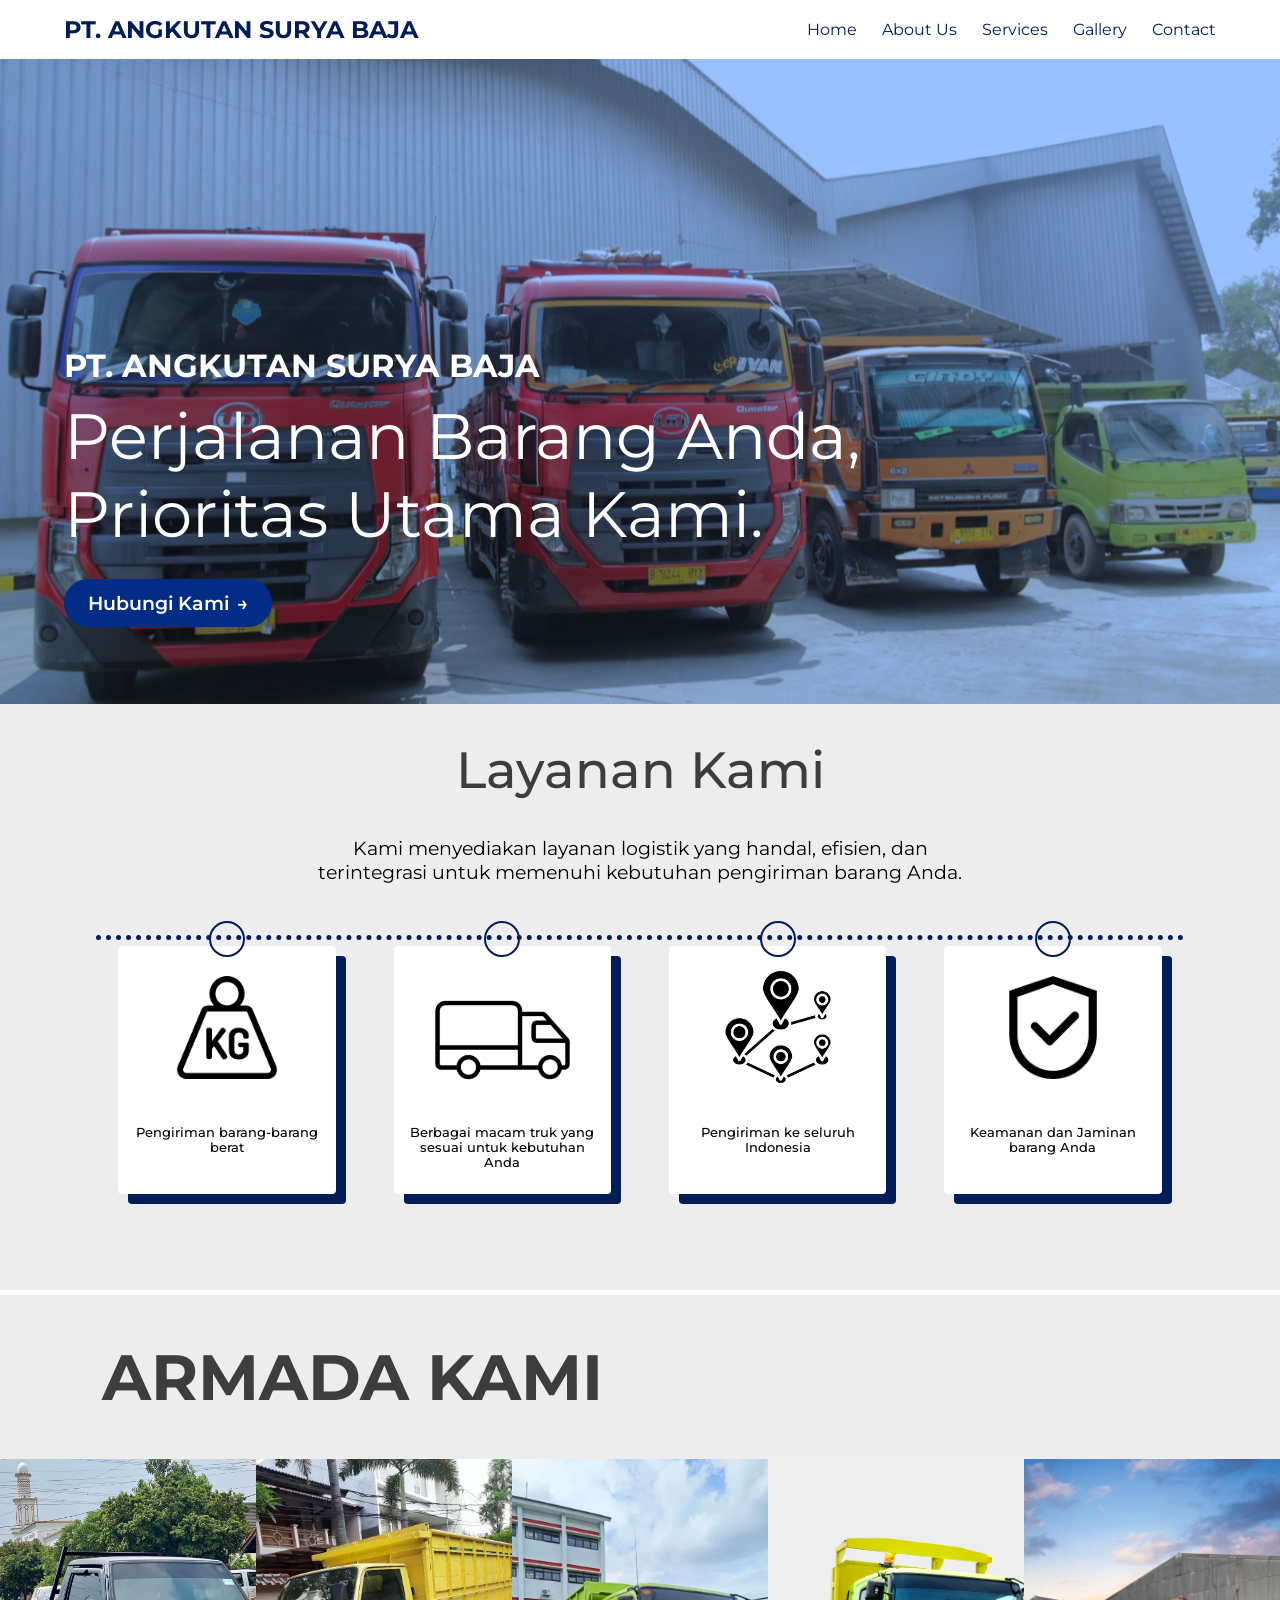
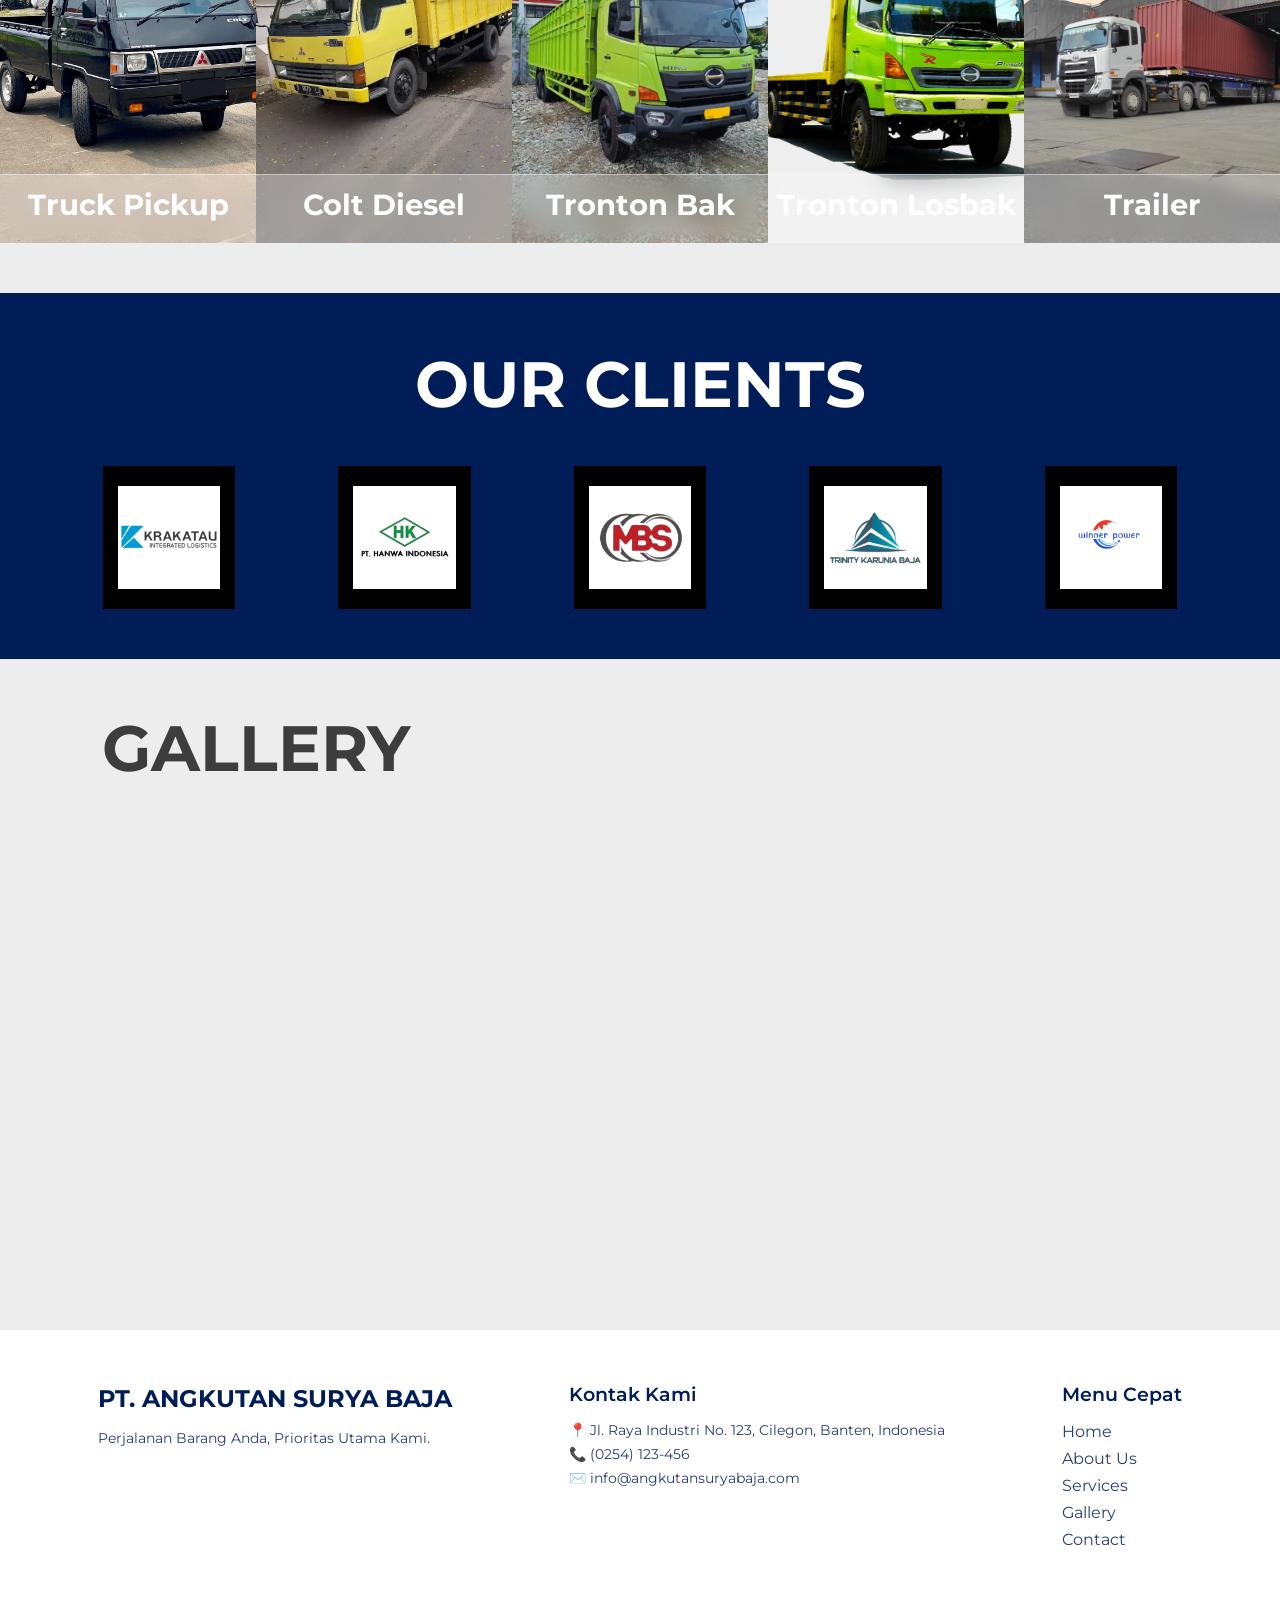
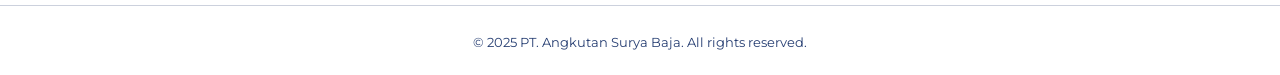
<file: index.html>
<!DOCTYPE html>
<html lang="en">
<head>
  <meta charset="UTF-8" />
  <meta name="viewport" content="width=device-width, initial-scale=1.0" />
  <title>Angkutan Surya Baja</title>

  <link href="https://fonts.googleapis.com/css2?family=Montserrat:wght@400;500;700&display=swap" rel="stylesheet">

  <link rel="stylesheet" href="style.css">
</head>
<body>
  <nav class="navbar" id="navbar">
    <a href="#" class="logo">PT. ANGKUTAN SURYA BAJA</a>
    <ul>
      <li><a href="index.html">Home</a></li>
      <li><a href="about.html">About Us</a></li>
      <li><a href="services.html">Services</a></li>
      <li><a href="gallery.html">Gallery</a></li>
      <li><a href="#contact">Contact</a></li>
    </ul>
  </nav>

  <div class="big-banner banner">
    <img src="assets/asb-trucks-1.jpg" alt="Banner">
  </div>

  <div class="banner-section">
    <h1>PT. ANGKUTAN SURYA BAJA</h1>
    <p>Perjalanan Barang Anda, <br>Prioritas Utama Kami.</p>
    <a href="#about" class="learn-more-link">Hubungi Kami</a>
  </div>

  <div class="layanan">
    <div class="layanan-heading">
      <h1>Layanan Kami</h1>
      <p>
        Kami menyediakan layanan logistik yang handal, efisien, dan<br>
        terintegrasi untuk memenuhi kebutuhan pengiriman barang Anda.
      </p>
    </div>

    <hr class="dotted-line">

    <div class="layanan-flex">
      <div class="service-card">
        <div class="circle"></div>
        <img src="assets/weight-icon.png" alt="Icon" class="weight-icon">
        <p>Pengiriman barang-barang berat</p>
      </div>
      <div class="service-card">
        <div class="circle"></div>
        <img src="assets/truck-icon.png" alt="Icon" class="truck-icon">
        <p>Berbagai macam truk yang sesuai untuk kebutuhan Anda</p>
      </div><div class="service-card">
        <div class="circle"></div>
        <img src="assets/locations-icon.jpg" alt="Icon" class="locations-icon">
        <p>Pengiriman ke seluruh Indonesia</p>
      </div><div class="service-card">
        <div class="circle"></div>
        <img src="assets/safety-icon.png" alt="Icon" class="safety-icon">
        <p>Keamanan dan Jaminan barang Anda</p>
      </div>
    </div>    
  </div>

  <hr class="white-line">

  <h1 class="section-heading">ARMADA KAMI</h1>

  <div class="armada-trucks">
    <div class="armada-cards" id="pickup">
      <div class="glass">
        <h1>Truck Pickup</h1>
        <p>Capacity: 1 ton</p>
        <p>Dimensions:<br>
          4,2m x 1,6m x 1,8m
        </p>
        <p>Good for city cargo</p>
      </div>
    </div>
    <div class="armada-cards" id="coltdiesel">
      <div class="glass">
        <h1>Colt Diesel</h1>
        <p>Capacity: 1 ton</p>
        <p>Dimensions:<br>
          4,2m x 1,6m x 1,8m
        </p>
        <p>Good for city cargo</p>
      </div>
    </div>
    <div class="armada-cards" id="trontonbak">
      <div class="glass">
        <h1>Tronton Bak</h1>
        <p>Capacity: 1 ton</p>
        <p>Dimensions:<br>
          4,2m x 1,6m x 1,8m
        </p>
        <p>Good for city cargo</p>
      </div>
    </div>
    <div class="armada-cards" id="trontonlosbak">
      <div class="glass">
        <h1>Tronton Losbak</h1>
        <p>Capacity: 1 ton</p>
        <p>Dimensions:<br>
          4,2m x 1,6m x 1,8m
        </p>
        <p>Good for city cargo</p>
      </div>
    </div>
    <div class="armada-cards" id="trailer">
      <div class="glass">
        <h1>Trailer</h1>
        <p>Capacity: 1 ton</p>
        <p>Dimensions:<br>
          4,2m x 1,6m x 1,8m
        </p>
        <p>Good for city cargo</p>
      </div>
    </div>
  </div>

  <div class="clients">
    <h1>OUR CLIENTS</h1>
    <div class="clients-list">
      <div class="client-card">
        <img src="assets/krakatau.png" alt="client-logo" id="krakatau">
      </div>
      <div class="client-card">
        <img src="assets/hanwa.png" alt="client-logo" id="hanwa">
      </div>
      <div class="client-card">
        <img src="assets/mbs.png" alt="client-logo" id="mbs">
      </div>
      <div class="client-card">
        <img src="assets/trinity.png" alt="client-logo" id="trinity">

      </div>
      <div class="client-card">
        <img src="assets/winner.png" alt="client-logo" id="winner">

      </div>

    </div>
  </div>

  <h1 class="section-heading">GALLERY</h1>
  <div style="height:500px;"></div>

  <footer class="footer">
    <div class="footer-container">
      <div class="footer-company">
        <h2>PT. ANGKUTAN SURYA BAJA</h2>
        <p>Perjalanan Barang Anda, Prioritas Utama Kami.</p>
      </div>

      <div class="footer-info">
        <h3>Kontak Kami</h3>
        <p>📍 Jl. Raya Industri No. 123, Cilegon, Banten, Indonesia</p>
        <p>📞 (0254) 123-456</p>
        <p>✉️ info@angkutansuryabaja.com</p>
      </div>

      <div class="footer-links">
        <h3>Menu Cepat</h3>
        <ul>
          <li><a href="index.html">Home</a></li>
          <li><a href="about.html">About Us</a></li>
          <li><a href="services.html">Services</a></li>
          <li><a href="gallery.html">Gallery</a></li>
          <li><a href="contact.html">Contact</a></li>
        </ul>
      </div>
    </div>

    <div class="footer-bottom">
      <p>© 2025 PT. Angkutan Surya Baja. All rights reserved.</p>
    </div>
  </footer>


  <script src="script.js"></script>
</body>
</html>
</file>
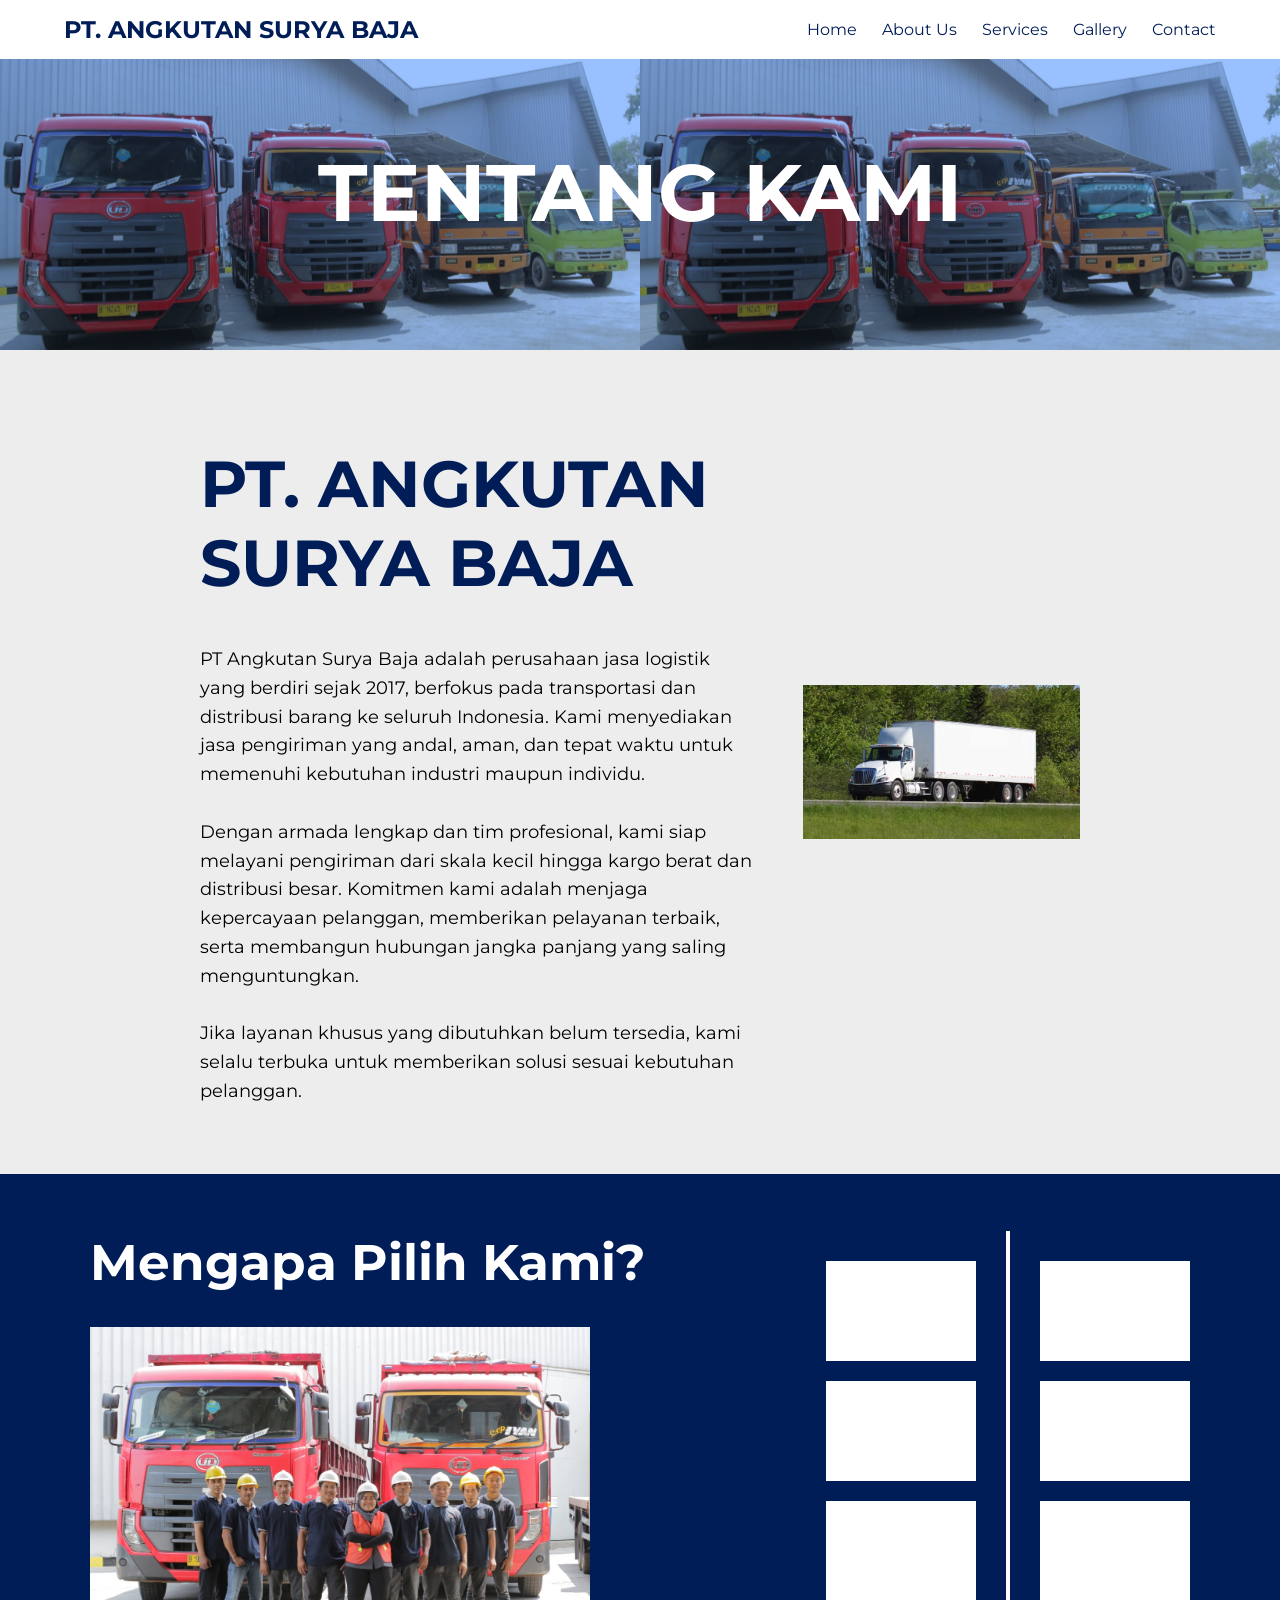
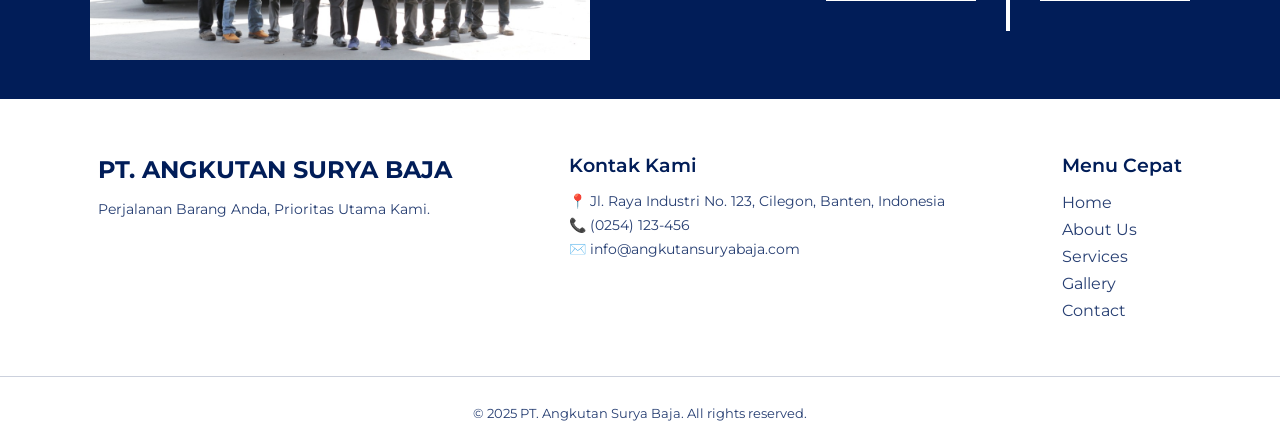
<file: about.html>
<!DOCTYPE html>
<html lang="en">
<head>
  <meta charset="UTF-8" />
  <meta name="viewport" content="width=device-width, initial-scale=1.0" />
  <title>Angkutan Surya Baja</title>

  <link href="https://fonts.googleapis.com/css2?family=Montserrat:wght@400;500;700&display=swap" rel="stylesheet">

  <link rel="stylesheet" href="style.css">
</head>

<body>
  <nav class="navbar" id="navbar">
    <a href="#" class="logo">PT. ANGKUTAN SURYA BAJA</a>
    <ul>
      <li><a href="index.html">Home</a></li>
      <li><a href="#about.html">About Us</a></li>
      <li><a href="services.html">Services</a></li>
      <li><a href="gallery.html">Gallery</a></li>
      <li><a href="#contact">Contact</a></li>
    </ul>
  </nav>

  <div class="small-banner">
    <div class="banner">
        <img src="assets/asb-trucks-1.jpg" alt="Banner">
    </div>
    <div class="banner">
        <img src="assets/asb-trucks-1.jpg" alt="Banner">
    </div>
  </div>

  <div class="banner-heading">
    <h1>TENTANG KAMI</h1>
  </div>

  <div class="company-info">
    <div id="info-text">
        <h1 class="blue">PT. ANGKUTAN <br>SURYA BAJA</h1>
        <p>
            PT Angkutan Surya Baja adalah perusahaan jasa logistik yang berdiri sejak 2017, 
            berfokus pada transportasi dan distribusi barang ke seluruh Indonesia. Kami menyediakan 
            jasa pengiriman yang andal, aman, dan tepat waktu untuk memenuhi kebutuhan industri maupun 
            individu.
            <br><br>
    
            Dengan armada lengkap dan tim profesional, kami siap melayani pengiriman dari skala kecil 
            hingga kargo berat dan distribusi besar. Komitmen kami adalah menjaga kepercayaan pelanggan, 
            memberikan pelayanan terbaik, serta membangun hubungan jangka panjang yang saling menguntungkan.
            <br><br>
    
            Jika layanan khusus yang dibutuhkan belum tersedia, kami selalu terbuka untuk memberikan solusi 
            sesuai kebutuhan pelanggan.
        </p>
    </div>
    <div id="info-image">
        <img src="assets/info-image.webp" alt="Truck">
    </div>
  </div>

  <div class="whychooseus">
    <div class="why-heading">
        <h1>Mengapa Pilih Kami?</h1>
        <img src="assets/asb_team.jpeg" alt="Team">
    </div>
    <div class="why-body">
      <div class="why-squares">
        <div class="why-square"></div>
        <div class="why-square"></div>
        <div class="why-square"></div>
      </div>
      <div class="why-vertical-line" aria-hidden="true"></div>
      <div class="why-squares">
        <div class="why-square"></div>
        <div class="why-square"></div>
        <div class="why-square"></div>
      </div>
    </div>
  </div>
  
  
  <footer class="footer">
    <div class="footer-container">
      <div class="footer-company">
        <h2>PT. ANGKUTAN SURYA BAJA</h2>
        <p>Perjalanan Barang Anda, Prioritas Utama Kami.</p>
      </div>

      <div class="footer-info">
        <h3>Kontak Kami</h3>
        <p>📍 Jl. Raya Industri No. 123, Cilegon, Banten, Indonesia</p>
        <p>📞 (0254) 123-456</p>
        <p>✉️ info@angkutansuryabaja.com</p>
      </div>

      <div class="footer-links">
        <h3>Menu Cepat</h3>
        <ul>
          <li><a href="index.html">Home</a></li>
          <li><a href="about.html">About Us</a></li>
          <li><a href="services.html">Services</a></li>
          <li><a href="gallery.html">Gallery</a></li>
          <li><a href="contact.html">Contact</a></li>
        </ul>
      </div>
    </div>

    <div class="footer-bottom">
      <p>© 2025 PT. Angkutan Surya Baja. All rights reserved.</p>
    </div>
  </footer>


  <script src="script.js"></script>
</body>
</file>
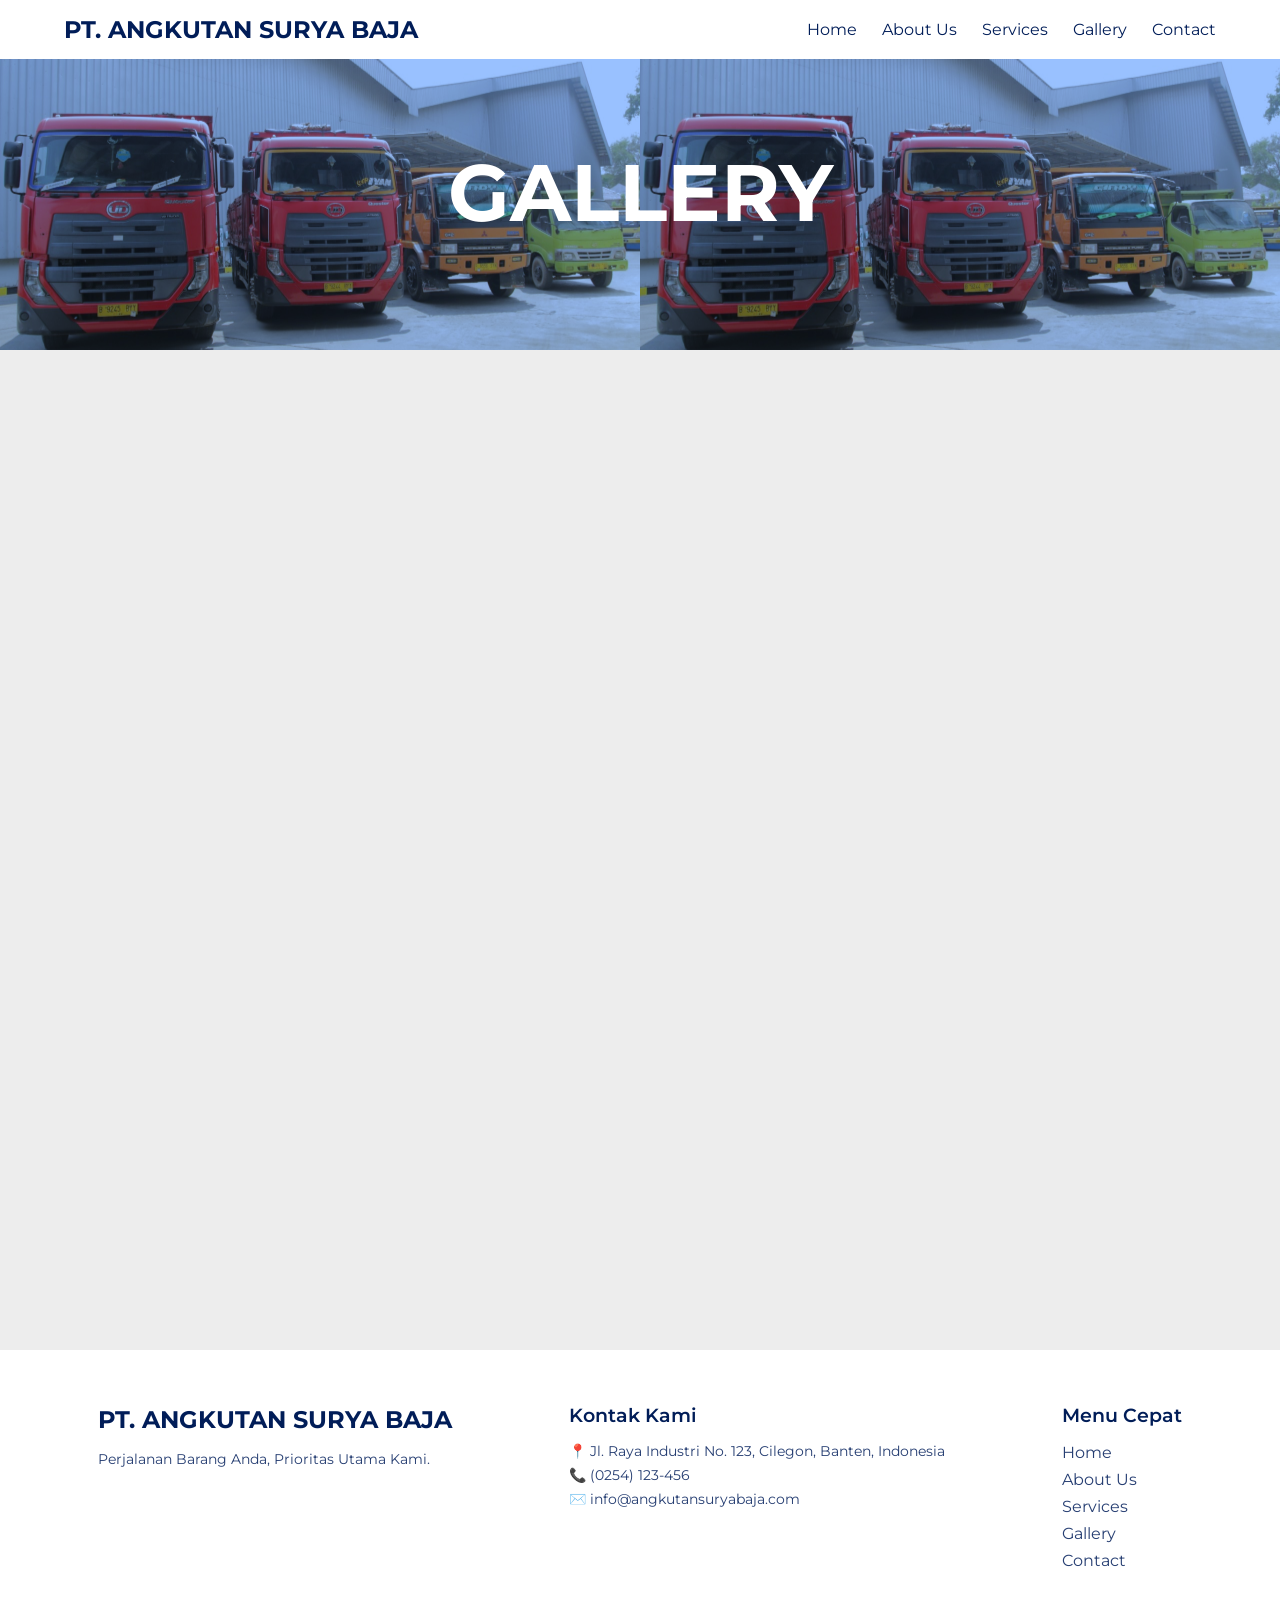
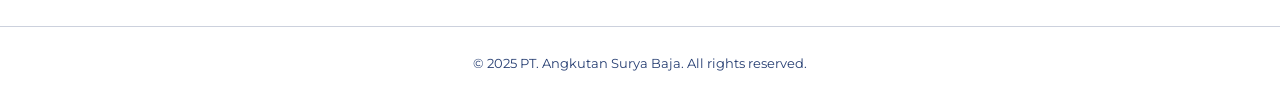
<file: gallery.html>
<!DOCTYPE html>
<html lang="en">
<head>
  <meta charset="UTF-8" />
  <meta name="viewport" content="width=device-width, initial-scale=1.0" />
  <title>Angkutan Surya Baja</title>

  <link href="https://fonts.googleapis.com/css2?family=Montserrat:wght@400;500;700&display=swap" rel="stylesheet">

  <link rel="stylesheet" href="style.css">
</head>
<body>
  <nav class="navbar" id="navbar">
    <a href="#" class="logo">PT. ANGKUTAN SURYA BAJA</a>
    <ul>
      <li><a href="index.html">Home</a></li>
      <li><a href="about.html">About Us</a></li>
      <li><a href="services.html">Services</a></li>
      <li><a href="gallery.html">Gallery</a></li>
      <li><a href="#contact">Contact</a></li>
    </ul>
  </nav>
  
  <div class="small-banner">
    <div class="banner">
        <img src="assets/asb-trucks-1.jpg" alt="Banner">
    </div>
    <div class="banner">
        <img src="assets/asb-trucks-1.jpg" alt="Banner">
    </div>
  </div>

  <div class="banner-heading">
    <h1>GALLERY</h1>
  </div>

  <div style="height:1000px;"></div>
  
  <footer class="footer">
    <div class="footer-container">
      <div class="footer-company">
        <h2>PT. ANGKUTAN SURYA BAJA</h2>
        <p>Perjalanan Barang Anda, Prioritas Utama Kami.</p>
      </div>

      <div class="footer-info">
        <h3>Kontak Kami</h3>
        <p>📍 Jl. Raya Industri No. 123, Cilegon, Banten, Indonesia</p>
        <p>📞 (0254) 123-456</p>
        <p>✉️ info@angkutansuryabaja.com</p>
      </div>

      <div class="footer-links">
        <h3>Menu Cepat</h3>
        <ul>
          <li><a href="index.html">Home</a></li>
          <li><a href="about.html">About Us</a></li>
          <li><a href="services.html">Services</a></li>
          <li><a href="gallery.html">Gallery</a></li>
          <li><a href="contact.html">Contact</a></li>
        </ul>
      </div>
    </div>

    <div class="footer-bottom">
      <p>© 2025 PT. Angkutan Surya Baja. All rights reserved.</p>
    </div>
  </footer>
</body>
</file>
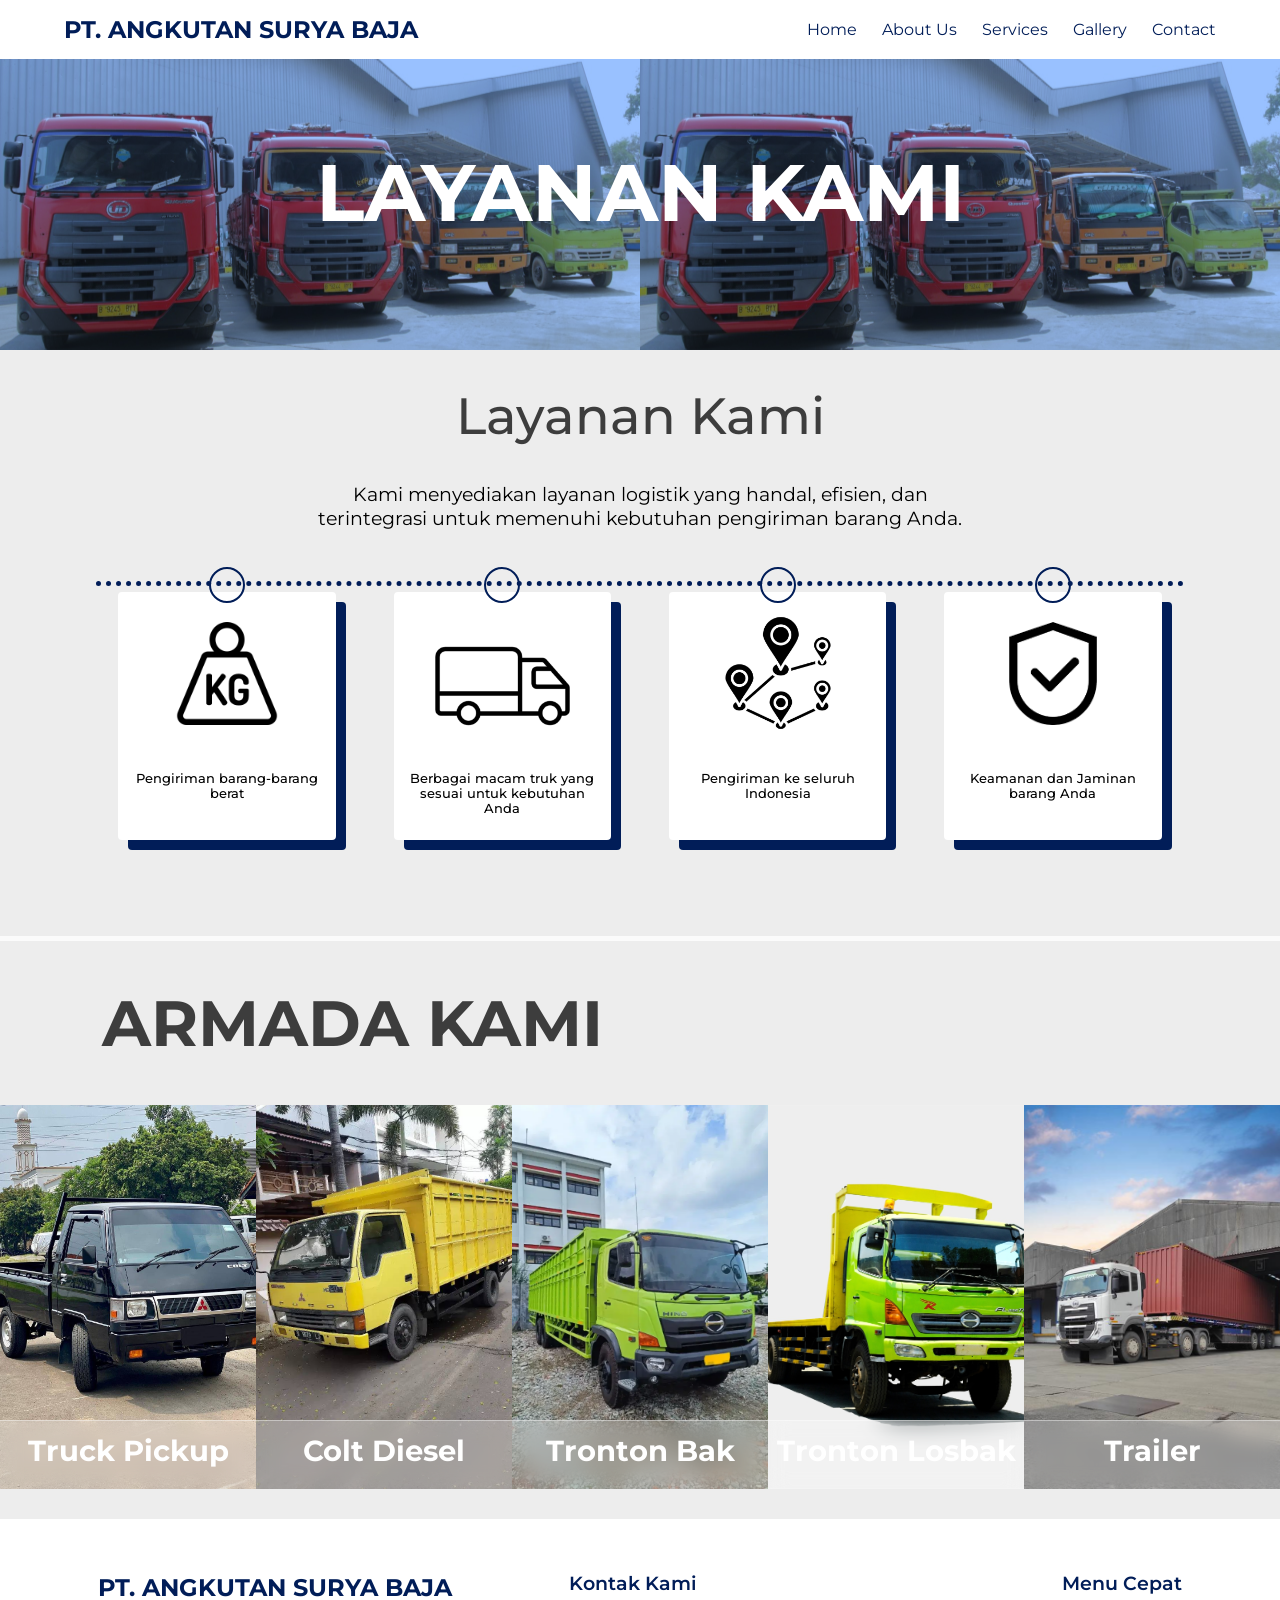
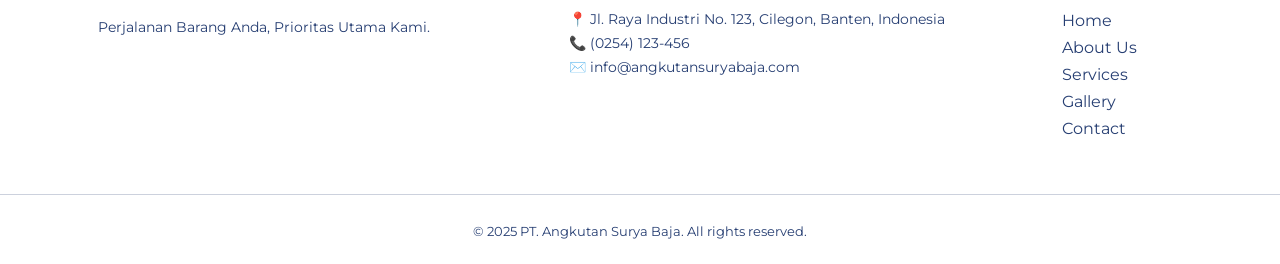
<file: services.html>
<!DOCTYPE html>
<html lang="en">
<head>
  <meta charset="UTF-8" />
  <meta name="viewport" content="width=device-width, initial-scale=1.0" />
  <title>Angkutan Surya Baja</title>

  <link href="https://fonts.googleapis.com/css2?family=Montserrat:wght@400;500;700&display=swap" rel="stylesheet">

  <link rel="stylesheet" href="style.css">
</head>
<body>
  <nav class="navbar" id="navbar">
    <a href="#" class="logo">PT. ANGKUTAN SURYA BAJA</a>
    <ul>
      <li><a href="index.html">Home</a></li>
      <li><a href="about.html">About Us</a></li>
      <li><a href="services.html">Services</a></li>
      <li><a href="gallery.html">Gallery</a></li>
      <li><a href="#contact">Contact</a></li>
    </ul>
  </nav>
  
  <div class="small-banner">
    <div class="banner">
        <img src="assets/asb-trucks-1.jpg" alt="Banner">
    </div>
    <div class="banner">
        <img src="assets/asb-trucks-1.jpg" alt="Banner">
    </div>
  </div>

  <div class="banner-heading">
    <h1>LAYANAN KAMI</h1>
  </div>

  
  <div class="layanan">
    <div class="layanan-heading">
      <h1>Layanan Kami</h1>
      <p>
        Kami menyediakan layanan logistik yang handal, efisien, dan<br>
        terintegrasi untuk memenuhi kebutuhan pengiriman barang Anda.
      </p>
    </div>
    
    <hr class="dotted-line">
    
    <div class="layanan-flex">
      <div class="service-card">
        <div class="circle"></div>
        <img src="assets/weight-icon.png" alt="Icon" class="weight-icon">
        <p>Pengiriman barang-barang berat</p>
      </div>
      <div class="service-card">
        <div class="circle"></div>
        <img src="assets/truck-icon.png" alt="Icon" class="truck-icon">
        <p>Berbagai macam truk yang sesuai untuk kebutuhan Anda</p>
      </div><div class="service-card">
        <div class="circle"></div>
        <img src="assets/locations-icon.jpg" alt="Icon" class="locations-icon">
        <p>Pengiriman ke seluruh Indonesia</p>
      </div><div class="service-card">
        <div class="circle"></div>
        <img src="assets/safety-icon.png" alt="Icon" class="safety-icon">
        <p>Keamanan dan Jaminan barang Anda</p>
      </div>
    </div>    
  </div>
  
  <hr class="white-line">
  
  <h1 class="section-heading">ARMADA KAMI</h1>
  
  <div class="armada-trucks">
    <div class="armada-cards" id="pickup">
      <div class="glass">
        <h1>Truck Pickup</h1>
        <p>Capacity: 1 ton</p>
        <p>Dimensions:<br>
          4,2m x 1,6m x 1,8m
        </p>
        <p>Good for city cargo</p>
      </div>
    </div>
    <div class="armada-cards" id="coltdiesel">
      <div class="glass">
        <h1>Colt Diesel</h1>
        <p>Capacity: 1 ton</p>
        <p>Dimensions:<br>
          4,2m x 1,6m x 1,8m
        </p>
        <p>Good for city cargo</p>
      </div>
    </div>
    <div class="armada-cards" id="trontonbak">
      <div class="glass">
        <h1>Tronton Bak</h1>
        <p>Capacity: 1 ton</p>
        <p>Dimensions:<br>
          4,2m x 1,6m x 1,8m
        </p>
        <p>Good for city cargo</p>
      </div>
    </div>
    <div class="armada-cards" id="trontonlosbak">
      <div class="glass">
        <h1>Tronton Losbak</h1>
        <p>Capacity: 1 ton</p>
        <p>Dimensions:<br>
          4,2m x 1,6m x 1,8m
        </p>
        <p>Good for city cargo</p>
      </div>
    </div>
    <div class="armada-cards" id="trailer">
      <div class="glass">
        <h1>Trailer</h1>
        <p>Capacity: 1 ton</p>
        <p>Dimensions:<br>
          4,2m x 1,6m x 1,8m
        </p>
        <p>Good for city cargo</p>
      </div>
    </div>
  </div>

  <div style="height:30px;"></div>
  
  <footer class="footer">
    <div class="footer-container">
      <div class="footer-company">
        <h2>PT. ANGKUTAN SURYA BAJA</h2>
        <p>Perjalanan Barang Anda, Prioritas Utama Kami.</p>
      </div>
      
      <div class="footer-info">
        <h3>Kontak Kami</h3>
        <p>📍 Jl. Raya Industri No. 123, Cilegon, Banten, Indonesia</p>
        <p>📞 (0254) 123-456</p>
        <p>✉️ info@angkutansuryabaja.com</p>
      </div>

      <div class="footer-links">
        <h3>Menu Cepat</h3>
        <ul>
          <li><a href="index.html">Home</a></li>
          <li><a href="about.html">About Us</a></li>
          <li><a href="services.html">Services</a></li>
          <li><a href="gallery.html">Gallery</a></li>
          <li><a href="contact.html">Contact</a></li>
        </ul>
      </div>
    </div>

    <div class="footer-bottom">
      <p>© 2025 PT. Angkutan Surya Baja. All rights reserved.</p>
    </div>
  </footer>
</body>
</file>
<file: style.css>
body {
  margin: 0;
  font-family: 'Montserrat', sans-serif;
  background-color: #ededed;
}

h1 {
  color: #3d3d3d;
}

/* === Navbar Styles === */
/* === Navbar Container (Improved) === */
.navbar {
  position: fixed;
  top: 0;
  left: 0;
  width: 100%;
  display: flex;
  justify-content: space-between;
  align-items: center;
  background-color: white;
  padding: 15px 5%; /* changed from 40px to % for flexibility */
  color: #011d58;
  box-sizing: border-box; /* ensures padding doesn’t overflow width */
  transition: top 0.4s ease;
  z-index: 1000;
}


.navbar .logo {
  font-size: 1.5em;
  font-weight: bold;
  color: #011d58;
  text-decoration: none;
}

.navbar ul {
  list-style: none;
  margin: 0;
  padding: 0;
  display: flex;
  gap: 25px;
}

.navbar ul li a {
  color: #011d58;
  text-decoration: none;
  font-size: 1em;
  transition: color 0.3s ease;
}

.navbar ul li a:hover {
  color: orange;
}

.banner {
  width: 100%;
  overflow: hidden;
  position: relative;
}

.banner img {
  width: 100%;
  height: auto;
  position: absolute;
  top: 50%;              /* start from the middle */
  left: 0;
  transform: translateY(-50%); /* shift image upward by half its height */
}

.banner::after {
  content: "";
  position: absolute;
  top: 0;
  left: 0;
  width: 100%;
  height: 100%;
  background: rgba(0, 100, 255, 0.4); /* transparent blue overlay */
  mix-blend-mode: multiply; /* blends the color nicely */
}

.banner-section {
  position: absolute;
  top: 27vw;
  left: 5vw;
  color: white;
}

.banner-section h1 {
  color: white;
  font-size: 2.5vw;
  margin: 0;
}

.banner-section p {
  font-size: 5vw;
  margin-top: 1vw;
  margin-bottom: 2vw;
}

.big-banner {
  height: 55vw;
}

.small-banner {
  display: flex;
  justify-content: space-evenly;
  height: 350px;
}

.banner-heading {
  position: absolute;
  text-align: center;
  width: 100%;
  top: 90px;
}

.banner-heading h1 {
  color: white;
  font-size: 80px;
}

.blue {
  color: #011d58;
}

.learn-more-link {
  display: inline-block;
  color: white;
  text-decoration: none;
  font-weight: 600;
  font-size: 1.5vw;
  padding: 12px 24px;
  border-radius: 50px;
  transition: all 0.3s ease;
  position: relative;
  overflow: hidden;
  z-index: 1;
  background-color: #022c85;
}

/* Hover Effects */
.learn-more-link:hover {
  color: #022c85;
  transform: translateY(-3px);
  box-shadow: 0 7px 15px rgba(203, 58, 57, 0.3);
}

.learn-more-link::before {
  content: '';
  position: absolute;
  top: 0;
  left: 0;
  width: 0%;
  height: 100%;
  background-color: white;
  transition: all 0.3s ease;
  z-index: -1;
}

.learn-more-link:hover::before {
  width: 100%;
}

/* Arrow Animation */
.learn-more-link::after {
  content: '→';
  margin-left: 8px;
  transition: transform 0.3s ease;
  display: inline-block;
}

.learn-more-link:hover::after {
  transform: translateX(5px);
}

.layanan-heading {
  text-align: center;
}

.layanan-heading h1 {
  font-size: 4vw;
  font-weight: 500;
}

.layanan-heading p {
  font-size: 1.5vw;
}

.dotted-line {
  border: none;
  border-top: 5px dotted #011d58;  /* your navy color */
  width: 85%;                    /* 👈 set desired length */
  margin: 4vw auto;               /* centers it horizontally */
  margin-bottom: 0;
  position: relative;
  z-index: 2;
}

.layanan-flex {
  position: relative;
  display: flex;
  justify-content: space-evenly;
  padding: 0 7vw;
  z-index: 1;
}

.service-card {
  position: relative;
  background-color: white;
  width: 17vw;
  height: 17vw;
  text-align: center;
  border-radius: 4px;
  box-shadow: 10px 10px 0 #011d58;
  margin: 0.5vw auto;
  padding-top: 30px;
  transform-origin: top center;
}

.service-card .circle {
  position: absolute;
  top: -2vw;
  left: 50%;
  transform: translateX(-50%);
  width: 2.5vw;
  height: 2.5vw;
  border: 0.2vw solid #011d58;
  border-radius: 50%;
  background-color: transparent;
}

.weight-icon {
  width: 8vw;
}

.truck-icon {
  width: 12vw;
  margin-top: -1vw;
}

.locations-icon {
  width: 10vw;
  margin-top: -1vw;
}

.safety-icon {
  width: 8vw;
}

.service-card p {
  position: absolute;
  top: 13vw;
  font-weight: 500;
  font-size: 1vw;
  padding: 0 0.5vw;
}

.service-card:hover {
  transform: scale(1.05);  /* 👈 slightly enlarges the card */
  box-shadow: 15px 15px 0 #011d58;  /* makes the shadow more dramatic */
}

.service-card:hover .circle {
  background-color: #011d58;
}

.white-line {
  border: none;
  border-top: 5px solid white;
  width: 100%;
  margin-top: 7vw;
  opacity: 0.8;
}

.section-heading {
  font-size: 5vw;
  padding-left: 8vw;
}

.armada-trucks {
  display: flex;
  flex-wrap: wrap;
  justify-content: center;
}

.armada-cards {
  position: relative;
  flex: 1;
  height: 30vw;
  overflow: hidden;
  background-size: cover;
  background-position: center;
  cursor: pointer;
  display: flex;
  justify-content: center;
  align-items: end;
}

/* bottom glass overlay */
.armada-cards .glass {
  position: absolute;
  bottom: 0;
  left: 0;
  width: 100%;
  height: 41%;
  background: rgba(255, 255, 255, 0.25);
  backdrop-filter: blur(10px);
  -webkit-backdrop-filter: blur(10px);
  border-top: 1px solid rgba(255, 255, 255, 0.4);
  color: #fff;
  text-align: center;
  overflow: hidden;
  display: flex;
  flex-direction: column;
  justify-content: flex-start;
  align-items: center;
  transition: all 0.4s ease-in-out;
  margin-bottom: -7vw;
}

/* Hover expand effect */
.armada-cards:hover .glass {
  height: 100%;
  justify-content: center;
  background: rgba(0, 0, 0, 0.55);
  margin-bottom: 0;
}

/* Text styling */
.armada-cards h1 {
  color: white;
  font-size: 2.3vw;
  margin: 1vw 0;
}

#pickup {
  background-image: url('assets/pickup.png');
  background-size: cover;
  background-position: center;
}

#coltdiesel {
  background-image: url('assets/colt_diesel.png');
  background-size: cover;
  background-position: center;
}

#trontonbak {
  background-image: url('assets/tronton.png');
  background-size: cover;
  background-position: center;
}

#trontonlosbak {
  background-image: url('assets/tronton_losbak.png');
  background-size: cover;
  background-position: center;
}

#trailer {
  background-image: url('assets/trailer.png');
  background-size: cover;
  background-position: center;
}

.clients {
  margin: 50px 0;
  width: 100%;
  padding-top: 10px;
  padding-bottom: 50px;
  background-color: #011d58;
  text-align: center;
}

.clients h1 {
  color: white;
  font-size: 5vw;
}

.clients-list {
  display: flex;
  justify-content: space-evenly;
  color: white;
}

.client-card {
  background-color: white;
  border: solid black;
  border-width: 20px 15px 20px 15px;
  width: 8vw;
  height: 8vw;
  display: flex;
  justify-content: center;
  align-items: center;
}

.client-card img {
  width: 100%;
}
/* === Footer Styles (Adjusted to Match Theme) === */
.footer {
  background-color: white;
  color: #011d58;
  padding: 35px 0 12px;
  font-family: 'Montserrat', sans-serif;
}

.footer-container {
  display: flex;
  justify-content: space-around;
  flex-wrap: wrap;
  max-width: 1200px;
  margin: 0 auto;
  padding: 0 20px;
}

.footer-company h2 {
  font-weight: 700;
  margin-bottom: 10px;
  color: #011d58;
}

.footer-company p {
  font-size: 14px;
  line-height: 1.6;
  color: #263e72;
}

.footer-info h3,
.footer-links h3 {
  margin-bottom: 15px;
  color: #011d58;
  font-weight: 600;
}

.footer-info p {
  font-size: 14px;
  margin: 6px 0;
  color: #263e72;
}

.footer-links ul {
  list-style: none;
  padding: 0;
}

.footer-links li {
  margin: 8px 0;
}

.footer-links a {
  text-decoration: none;
  color: #263e72;
  transition: color 0.3s ease;
}

.footer-links a:hover {
  color: orange;
}

.footer-bottom {
  text-align: center;
  border-top: 1px solid rgba(1, 29, 88, 0.2);
  margin-top: 40px;
  padding-top: 15px;
  font-size: 13px;
  color: #263e72;
}

.company-info {
  display: flex;
  justify-content: space-around;
  margin: 50px 200px;
  gap: 50px;
}

#info-text {
  flex: 2;
}

#info-text h1 {
  font-size: 65px;
}

#info-text p {
  font-size: 18px;
  line-height: 1.6;
}

#info-image {
  display: flex;
  align-items: center;
  flex: 1;
}

#info-image img {
  width: 100%;
}

.whychooseus {
  background-color: #011d58;
  display: flex;
  justify-content: space-around;
  padding-top: 25px;
  padding-bottom: 35px;
  border-bottom: 1px solid white;
}

.why-heading h1 {
  color: white;
  font-size: 50px;
}

.why-heading img {
  width: 500px;
}

.why-body {
  display: flex;
  align-items: center;
  justify-content: center;
  min-height: 320px;
  gap: 30px;
}

.why-vertical-line {
  width: 4px;
  height: 400px;
  background-color: white;
}

.why-squares {
  display: flex;
  flex-direction: column;
  gap: 20px;
}

.why-square {
  width: 150px;
  height: 100px;
  background-color: white;
}

/* === Responsive (mobile) === */
@media (max-width: 768px) {
  .footer-container {
    flex-direction: column;
    align-items: center;
    text-align: center;
  }

  .footer-company,
  .footer-info,
  .footer-links {
    margin-bottom: 25px;
  }
}


/* === Responsive (for mobile) === */
@media (max-width: 768px) {
  .navbar {
    flex-direction: column;
    align-items: flex-start;
  }

  .navbar ul {
    flex-direction: column;
    width: 100%;
  }

  .navbar ul li a {
    display: block;
    padding: 10px 0;
    width: 100%;
  }
}
</file>
